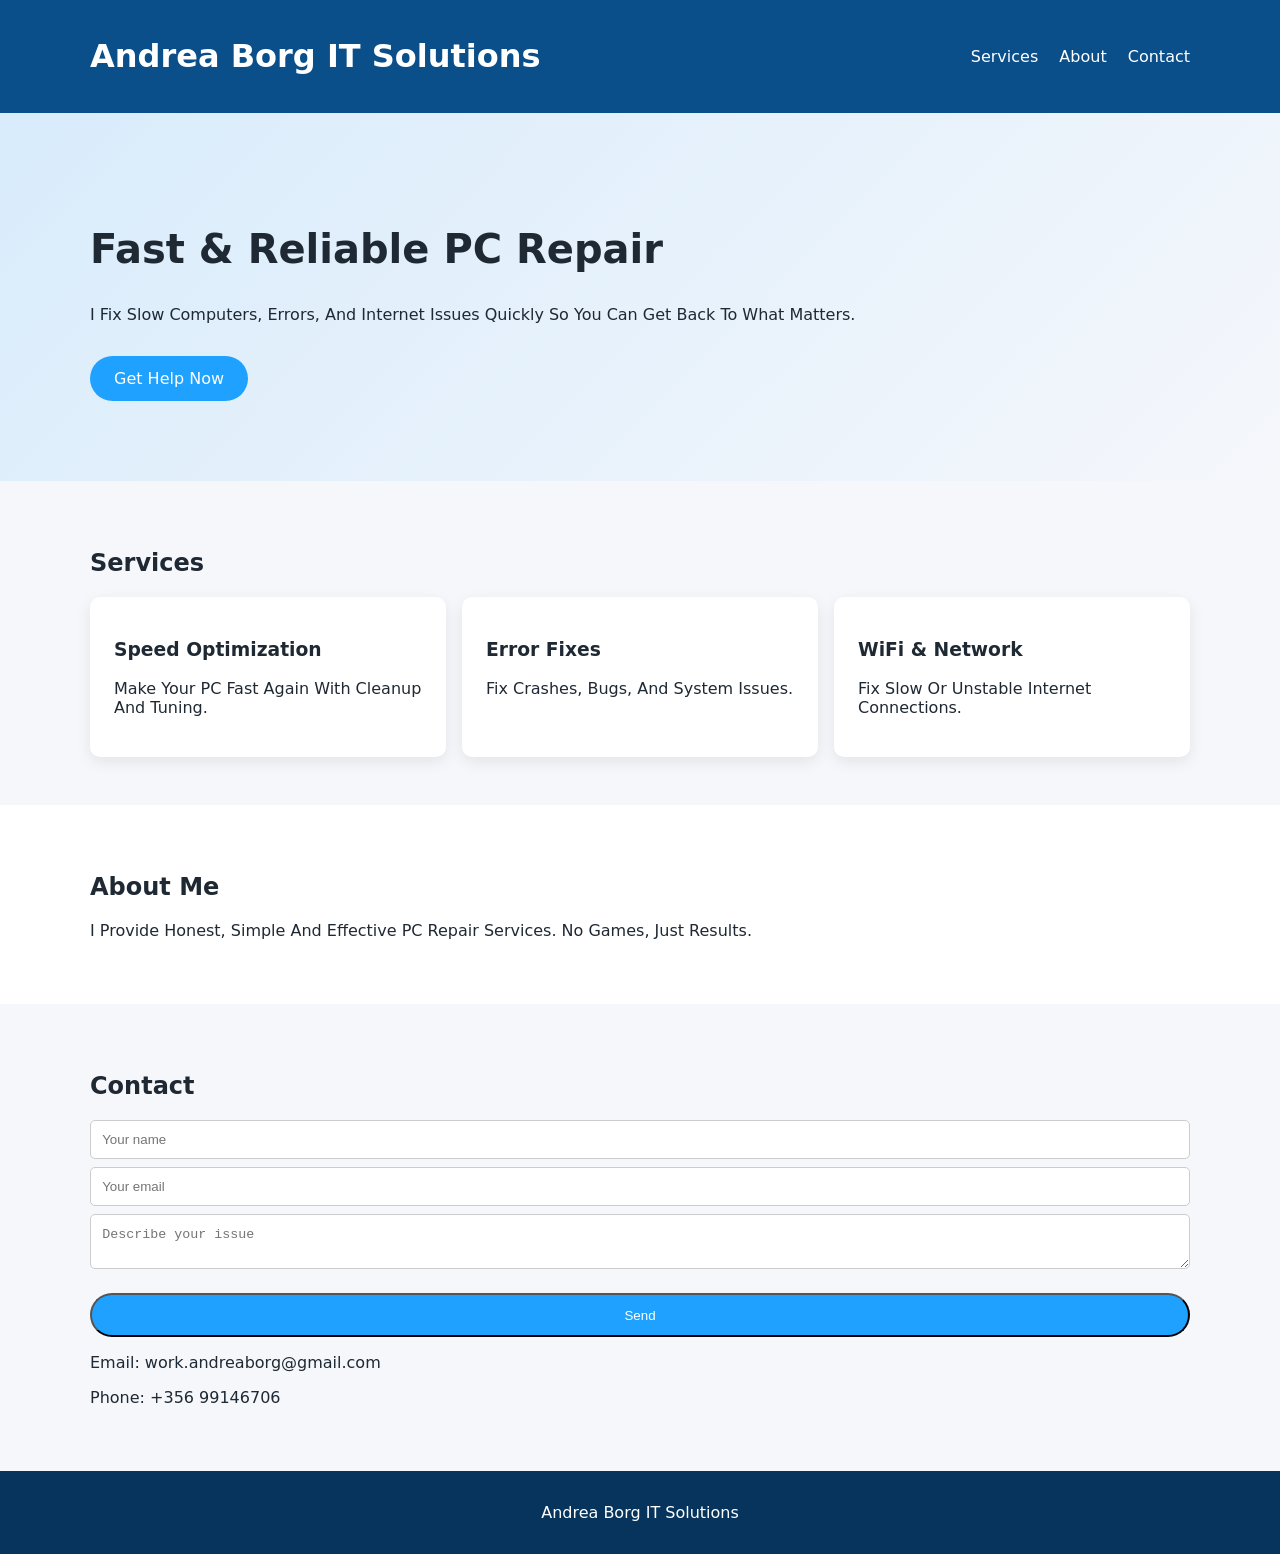
<file: index.html>
<!doctype html>
<html lang="en">
  <head>
    <meta charset="UTF-8" />
    <meta name="viewport" content="width=device-width, initial-scale=1.0" />
    <title>Andrea Borg IT Solutions</title>
    <link rel="shortcut icon" href="favicon.png" type="image/x-icon">
    <link rel="stylesheet" href="styles.css" />
  </head>
  <body>
    <header class="header">
      <div class="container nav">
        <h1 class="logo">Andrea Borg IT Solutions</h1>
        <nav>
          <a href="#services">Services</a>
          <a href="#about">About</a>
          <a href="#contact">Contact</a>
        </nav>
      </div>
    </header>

    <section class="hero">
      <div class="container hero-content">
        <div>
          <h2>Fast & Reliable PC Repair</h2>
          <p>
            I fix slow computers, errors, and internet issues quickly so you can
            get back to what matters.
          </p>
          <a href="#contact" class="btn">Get Help Now</a>
        </div>
      </div>
    </section>

    <section id="services" class="section">
      <div class="container">
        <h2>Services</h2>
        <div class="grid">
          <div class="card">
            <h3>Speed Optimization</h3>
            <p>Make your PC fast again with cleanup and tuning.</p>
          </div>
          <div class="card">
            <h3>Error Fixes</h3>
            <p>Fix crashes, bugs, and system issues.</p>
          </div>
          <div class="card">
            <h3>WiFi & Network</h3>
            <p>Fix slow or unstable internet connections.</p>
          </div>
        </div>
      </div>
    </section>

    <section id="about" class="section light">
      <div class="container">
        <h2>About Me</h2>
        <p>
          I provide honest, simple and effective PC repair services. No games,
          just results.
        </p>
      </div>
    </section>

    <section id="contact" class="section">
      <div class="container">
        <h2>Contact</h2>
        <form action="https://formspree.io/f/xzdyzgaw" method="POST">
          <input type="text" name="name" placeholder="Your name" required />

          <input type="email" name="email" placeholder="Your email" required />

          <textarea
            name="message"
            placeholder="Describe your issue"
            required
          ></textarea>

          <!-- Optional: subject line -->
          <input type="hidden" name="_subject" value="New PC Repair Request" />

          <!-- Redirect after submit -->
          <input
            type="hidden"
            name="_redirect"
            value="https://andreaborg.online/thankyou.html"
          />

          <button type="submit" class="btn">Send</button>
        </form>
        <div class="info">
          <p>Email: work.andreaborg@gmail.com</p>
          <p>Phone: +356 99146706</p>
        </div>
      </div>
    </section>

    <footer>
      <p>Andrea Borg IT Solutions</p>
    </footer>

    <script src="script.js"></script>
  </body>
</html>
</file>
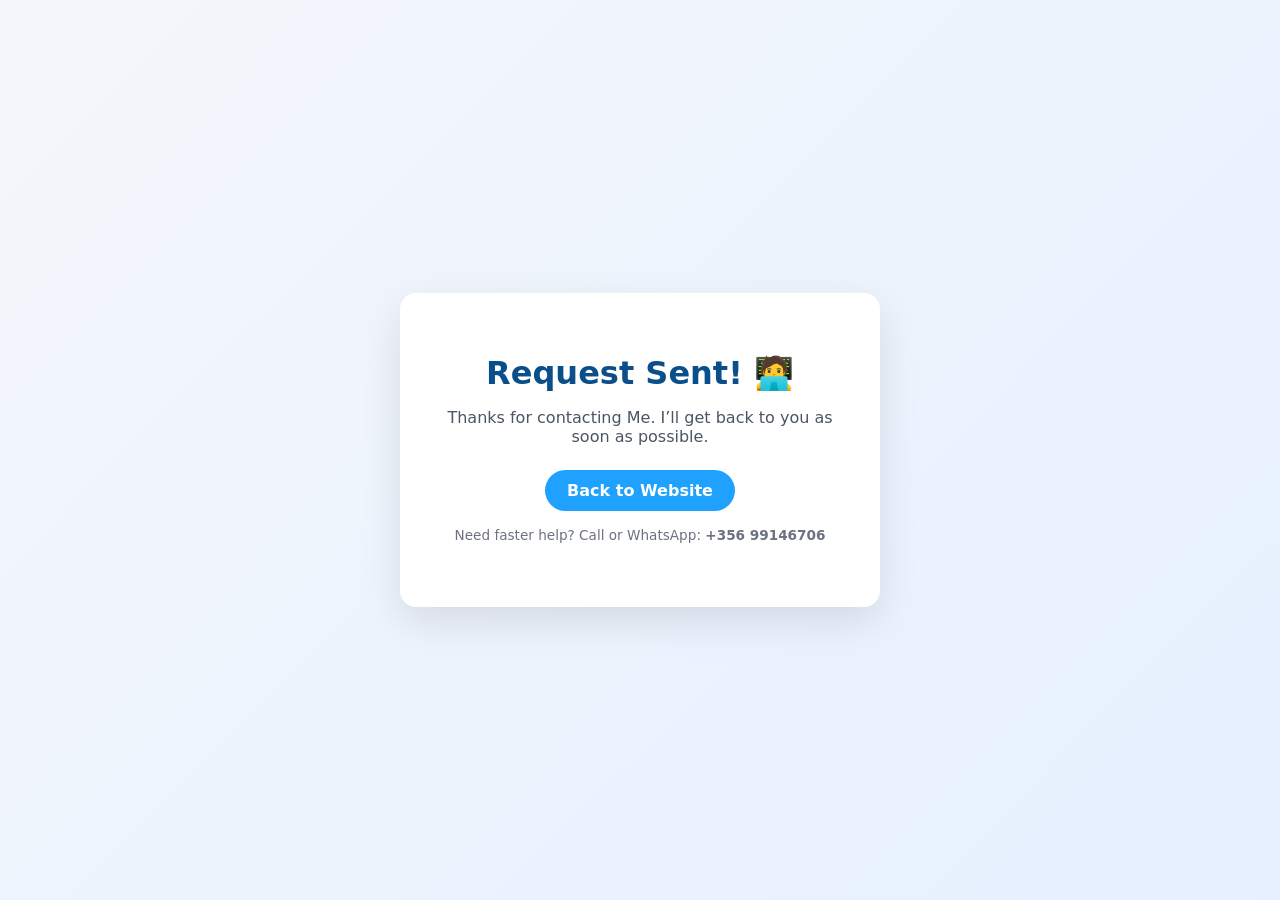
<file: thankyou.html>
<!DOCTYPE html>
<html lang="en">
<head>
  <meta charset="UTF-8">
  <meta name="viewport" content="width=device-width, initial-scale=1.0">
  <title>Thank You – Andrea Borg</title>

  <style>
    body {
      margin: 0;
      font-family: system-ui, sans-serif;
      background: linear-gradient(135deg, #f4f7fb, #e6f0ff);
      display: flex;
      align-items: center;
      justify-content: center;
      height: 100vh;
      color: #1f2933;
    }

    .card {
      background: white;
      padding: 2.5rem;
      border-radius: 16px;
      text-align: center;
      max-width: 400px;
      box-shadow: 0 15px 40px rgba(0,0,0,0.1);
    }

    h1 {
      color: #0b4f8a;
      margin-bottom: 1rem;
    }

    p {
      color: #4b5563;
      margin-bottom: 1.5rem;
    }

    .btn {
      display: inline-block;
      background: #1fa2ff;
      color: white;
      padding: 0.7rem 1.4rem;
      border-radius: 999px;
      text-decoration: none;
      font-weight: 600;
      transition: 0.2s;
    }

    .btn:hover {
      background: #1484d1;
    }

    .small {
      font-size: 0.85rem;
      margin-top: 1rem;
      color: #6b7280;
    }
  </style>
</head>
<body>

  <div class="card">
    <h1>Request Sent! 🧑‍💻</h1>
    
    <p>
      Thanks for contacting Me.  
      I’ll get back to you as soon as possible.
    </p>

    <a href="index.html" class="btn">Back to Website</a>

    <p class="small">
      Need faster help? Call or WhatsApp: <strong>+356 99146706</strong>
    </p>
  </div>

</body>
</html>
</file>
<file: styles.css>
body {margin:0;font-family:system-ui;background:#f5f7fb;color:#1f2933;text-transform: capitalize;}
.container {max-width:1100px;margin:auto;padding:0 1rem}
.header {background:#0b4f8a;color:white;padding:1rem 0}
.nav {display:flex;justify-content:space-between;align-items:center}
.nav a {color:white;margin-left:1rem;text-decoration:none}
.hero {padding:5rem 1rem;background:linear-gradient(135deg,#1fa2ff22,transparent)}
.hero h2 {font-size:2.5rem}
.btn {display:inline-block;background:#1fa2ff;color:white;padding:0.8rem 1.5rem;border-radius:30px;text-decoration:none;margin-top:1rem}
.section {padding:3rem 0}
.light {background:#fff}
.grid {display:grid;grid-template-columns:repeat(3,1fr);gap:1rem}
.card {background:white;padding:1.5rem;border-radius:10px;box-shadow:0 5px 15px rgba(0,0,0,0.08)}
form {display:flex;flex-direction:column;gap:0.5rem}
input,textarea {padding:0.7rem;border:1px solid #ccc;border-radius:5px}
#msg {display:none;color:green}
footer {text-align:center;padding:1rem;background:#06345c;color:white}
.info {text-transform: none;}
@media(max-width:768px){.grid{grid-template-columns:1fr}.hero h2{font-size:1.8rem}}
</file>
